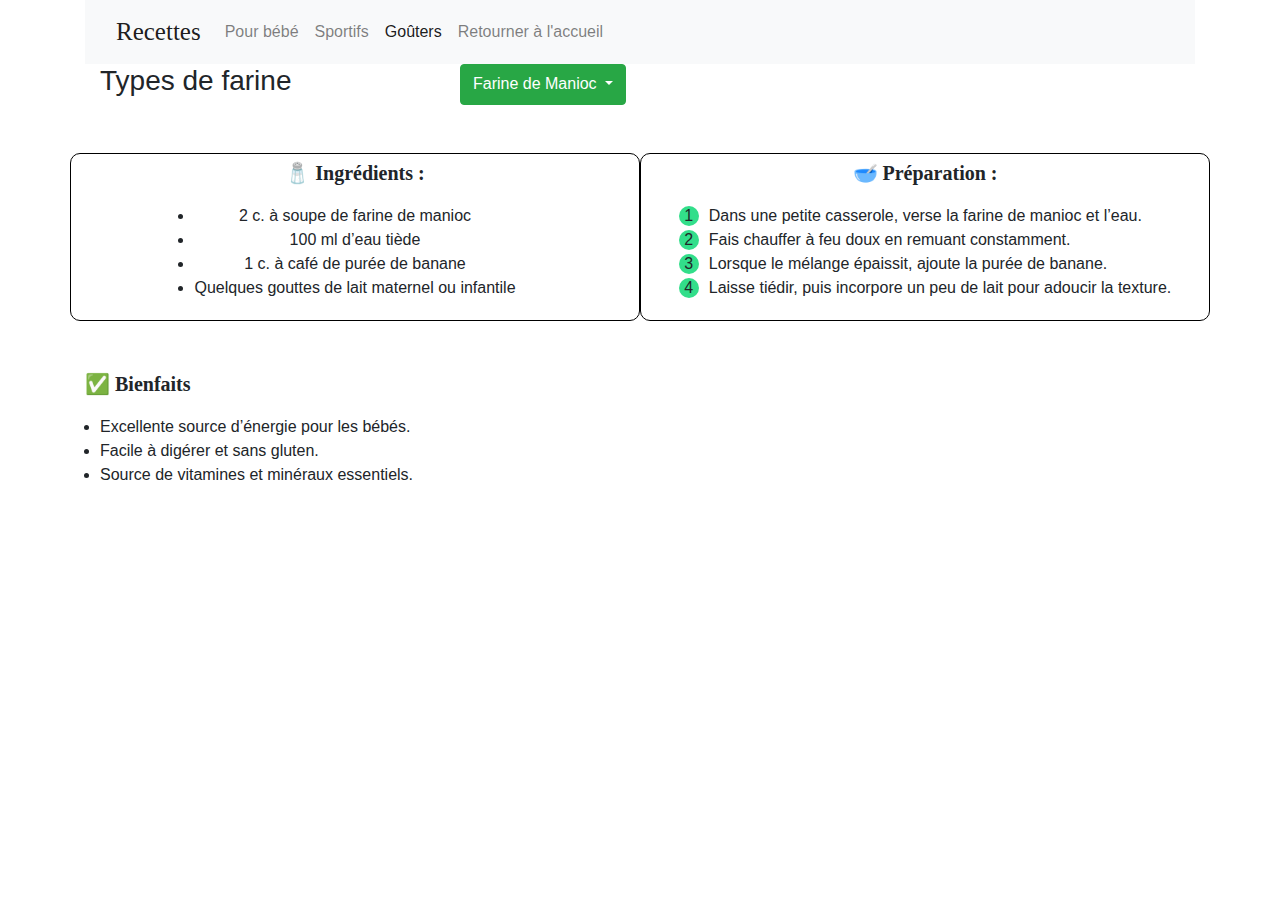
<file: docs/path/gouter.html>
<!DOCTYPE html>
<html lang="fr">
  <head>
    <meta charset="UTF-8" />
    <link rel="stylesheet" href="recette.css" />
    <meta
      name="viewport"
      content="width=device-width, initial-scale=1, shrink-to-fit=no"
    />
    <link rel="stylesheet" href="dist/css/bootstrap.css" />
    <script src="dist/js/bootstrap.js" defer></script>
    <script src="jquery.js" defer></script>
    <script src="dist/js/bootstrap.bundle.min.js"></script>
    <title>Recette</title>

    <style>
      /* Transition fluide */
      .ingredients ul,
      .prepar,
      .bienfaits ul {
        transition: opacity 0.3s ease;
      }
    </style>
  </head>

  <body class="container">
    <!-- Navbar -->
    <nav class="navbar navbar-expand-lg navbar-light bg-light">
      <div class="container-fluid">
        <a
          class="navbar-brand"
          href="index.html"
          style="font-family: 'Monotype Corsiva'; font-size: 25px"
          >Recettes</a
        >
        <button
          class="navbar-toggler"
          type="button"
          data-bs-toggle="collapse"
          data-bs-target="#navbarSupportedContent"
          aria-controls="navbarSupportedContent"
          aria-expanded="false"
          aria-label="Toggle navigation"
        >
          <span class="navbar-toggler-icon"></span>
        </button>

        <div class="collapse navbar-collapse" id="navbarSupportedContent">
          <ul class="navbar-nav me-auto mb-2 mb-lg-0">
            <li class="nav-item">
              <a class="nav-link" href="recette.html">Pour bébé</a>
            </li>
            <li class="nav-item">
              <a class="nav-link" href="sport.html">Sportifs</a>
            </li>
            <li class="nav-item">
              <a class="nav-link active" href="gouter.html">Goûters</a>
            </li>
            <li class="nav-item">
              <a class="nav-link" href="../index.html">Retourner à l'accueil</a>
            </li>
          </ul>
        </div>
      </div>
    </nav>

    <!-- Section dropdown -->
    <section class="row container">
      <h3 class="col-sm-12 col-lg-4">Types de farine</h3>

      <div class="btn-group col-sm-12 col-lg-8">
        <button
          id="dropdownMenuButton"
          type="button"
          class="btn btn-success dropdown-toggle"
          data-bs-toggle="dropdown"
          aria-expanded="false"
        >
          Farine de Manioc
        </button>

        <ul class="dropdown-menu">
          <li>
            <a href="#" class="dropdown-item" data-type="mais"
              >Farine de maïs</a
            >
          </li>
          <li>
            <a href="#" class="dropdown-item" data-type="riz">Farine de riz</a>
          </li>
          <li>
            <a href="#" class="dropdown-item" data-type="sorgho"
              >Farine de sorgho</a
            >
          </li>
          <li>
            <a href="#" class="dropdown-item" data-type="banane"
              >Farine de banane</a
            >
          </li>
          <li>
            <a href="#" class="dropdown-item" data-type="patate"
              >Farine de patate douce à chair orange</a
            >
          </li>
          <li>
            <a href="#" class="dropdown-item" data-type="manioc"
              >Farine de manioc</a
            >
          </li>
        </ul>
      </div>
    </section>

    <!-- Ingrédients -->
    <main class="row">
      <div class="container ingredients mt-5 col-sm-12 col-lg-6">
        <p
          style="
            font-family: 'Comic Sans MS';
            font-size: 20px;
            font-weight: bold;
          "
        >
          🧂 Ingrédients :
        </p>
        <ul style="text-align: center">
          <li>2 c. à soupe de farine de manioc</li>
          <li>100 ml d’eau tiède</li>
          <li>1 c. à café de purée de banane</li>
          <li>Quelques gouttes de lait maternel ou infantile</li>
        </ul>
      </div>

      <!-- Préparation -->
      <div class="container preparation mt-5 col-sm-12 col-lg-6">
        <p
          style="
            font-family: 'Comic Sans MS';
            font-size: 20px;
            font-weight: bold;
          "
        >
          🥣 Préparation :
        </p>
        <ol style="text-align: center" class="prepar">
          <li>
            <div class="orderlist">1</div>
            Dans une petite casserole, verse la farine de manioc et l’eau.
          </li>
          <li>
            <div class="orderlist">2</div>
            Fais chauffer à feu doux en remuant constamment.
          </li>
          <li>
            <div class="orderlist">3</div>
            Lorsque le mélange épaissit, ajoute la purée de banane.
          </li>
          <li>
            <div class="orderlist">4</div>
            Laisse tiédir, puis incorpore un peu de lait pour adoucir la
            texture.
          </li>
        </ol>
      </div>
    </main>

    <!-- Bienfaits -->
    <main class="bienfaits mt-5">
      <p
        style="font-family: 'Comic Sans MS'; font-size: 20px; font-weight: bold"
      >
        ✅ Bienfaits
      </p>
      <div class="container">
        <ul>
          <li>Excellente source d’énergie pour les bébés.</li>
          <li>Facile à digérer et sans gluten.</li>
          <li>Source de vitamines et minéraux essentiels.</li>
        </ul>
      </div>
    </main>

    <script>
      // --- Données des recettes pour GOÛTERS ---
      const recettes = {
        manioc: {
          ingredients: [
            "2 c. à soupe de farine de manioc",
            "1 œuf",
            "2 c. à soupe de lait",
            "1 c. à café de miel",
            "1 c. à café d’huile végétale",
          ],
          preparation: [
            "Dans un bol, mélange la farine de manioc et le lait jusqu’à obtenir une pâte lisse.",
            "Ajoute l’œuf, le miel et l’huile, puis fouette bien.",
            "Fais cuire de petites crêpes dans une poêle légèrement huilée.",
            "Sers tiède avec des fruits frais ou un peu de confiture.",
          ],
          bienfaits: [
            "Apporte une énergie douce idéale pour un encas équilibré.",
            "Sans gluten et très digeste.",
            "Source naturelle de glucides complexes pour éviter les coups de fatigue.",
            "Convient aussi bien aux enfants qu’aux adultes.",
          ],
        },

        mais: {
          ingredients: [
            "3 c. à soupe de farine de maïs",
            "100 ml de lait",
            "1 c. à soupe de sucre roux",
            "1 c. à café de beurre fondu",
            "Une pincée de vanille",
          ],
          preparation: [
            "Mélange la farine de maïs, le lait et le sucre dans un bol.",
            "Ajoute le beurre fondu et la vanille.",
            "Verse dans de petits moules et fais cuire au four à 180°C pendant 15 min.",
            "Laisse refroidir avant de déguster.",
          ],
          bienfaits: [
            "Riche en fibres et minéraux essentiels.",
            "Apporte une texture légère et dorée parfaite pour les goûters.",
            "Source d’énergie naturelle sans excès de sucre.",
          ],
        },

        riz: {
          ingredients: [
            "2 c. à soupe de farine de riz",
            "1 banane mûre écrasée",
            "50 ml de lait végétal",
            "1 c. à café de miel ou sirop d’agave",
          ],
          preparation: [
            "Écrase la banane puis ajoute la farine et le lait.",
            "Mélange jusqu’à obtenir une pâte homogène.",
            "Ajoute le miel pour sucrer naturellement.",
            "Fais cuire comme des pancakes ou au four pour des mini-gâteaux.",
          ],
          bienfaits: [
            "Légère et digeste, parfaite pour un encas sain.",
            "Riche en potassium et vitamine B.",
            "Convient aux enfants et aux sportifs après un effort.",
          ],
        },

        sorgho: {
          ingredients: [
            "2 c. à soupe de farine de sorgho",
            "1 œuf",
            "1 c. à soupe de lait",
            "1 c. à café de cacao pur",
            "1 c. à café de miel",
          ],
          preparation: [
            "Mélange la farine, le cacao et le lait.",
            "Ajoute l’œuf et le miel, puis fouette bien.",
            "Verse dans de petits moules et fais cuire 10 à 12 min à 180°C.",
            "Laisse tiédir avant dégustation.",
          ],
          bienfaits: [
            "Source de protéines végétales et antioxydants.",
            "Apporte une touche chocolatée sans excès de sucre.",
            "Donne un effet de satiété durable pour éviter le grignotage.",
          ],
        },

        banane: {
          ingredients: [
            "2 c. à soupe de farine de banane",
            "1 œuf",
            "1 c. à café de miel",
            "1 c. à café d’huile de coco",
            "Une pincée de cannelle",
          ],
          preparation: [
            "Mélange la farine de banane, l’œuf et le miel.",
            "Ajoute l’huile de coco et la cannelle.",
            "Fais cuire en petits pancakes dans une poêle antiadhésive.",
            "Sers avec un peu de yaourt nature ou de fruits.",
          ],
          bienfaits: [
            "Goût naturellement sucré sans sucre ajouté.",
            "Riche en potassium et fibres.",
            "Favorise la bonne humeur et l’énergie douce.",
          ],
        },

        patate: {
          ingredients: [
            "3 c. à soupe de farine de patate douce à chair orange",
            "100 ml de lait ou d’eau",
            "1 c. à café de miel",
            "1 c. à café de cacao ou de cannelle",
          ],
          preparation: [
            "Mélange la farine, le lait et le miel.",
            "Ajoute la cannelle ou le cacao selon ton goût.",
            "Verse dans des moules et fais cuire 15 min à 180°C.",
            "Laisse refroidir et savoure un goûter riche et fondant.",
          ],
          bienfaits: [
            "Riche en bêta-carotène et glucides naturels.",
            "Apporte énergie et satiété sans lourdeur.",
            "Goût naturellement sucré, parfait pour un encas équilibré.",
          ],
        },
      };

      // --- Sélection des éléments HTML ---
      document.addEventListener("DOMContentLoaded", () => {
        const dropdownItems = document.querySelectorAll(".dropdown-item");
        const dropdownButton = document.getElementById("dropdownMenuButton");
        const ingredientList = document.querySelector(".ingredients ul");
        const preparationList = document.querySelector(".prepar");
        const bienfaitsList = document.querySelector(".bienfaits ul");

        // --- Fonction d'affichage ---
        function afficherRecette(type) {
          const recette = recettes[type];
          if (!recette) return;

          ingredientList.style.opacity = 0;
          preparationList.style.opacity = 0;
          bienfaitsList.style.opacity = 0;

          setTimeout(() => {
            dropdownButton.textContent = "Farine de " + capitalize(type);
            ingredientList.innerHTML = recette.ingredients
              .map((i) => `<li>${i}</li>`)
              .join("");
            preparationList.innerHTML = recette.preparation
              .map(
                (p, i) => `<li><div class="orderlist">${i + 1}</div> ${p}</li>`
              )
              .join("");
            bienfaitsList.innerHTML = recette.bienfaits
              .map((b) => `<li>${b}</li>`)
              .join("");
            ingredientList.style.opacity = 1;
            preparationList.style.opacity = 1;
            bienfaitsList.style.opacity = 1;
          }, 200);
        }

        function capitalize(s) {
          return s.charAt(0).toUpperCase() + s.slice(1);
        }

        dropdownItems.forEach((item) => {
          item.addEventListener("click", (e) => {
            e.preventDefault();
            const type = item.dataset.type;
            afficherRecette(type);
          });
        });
      });
    </script>
  </body>
</html>
</file>
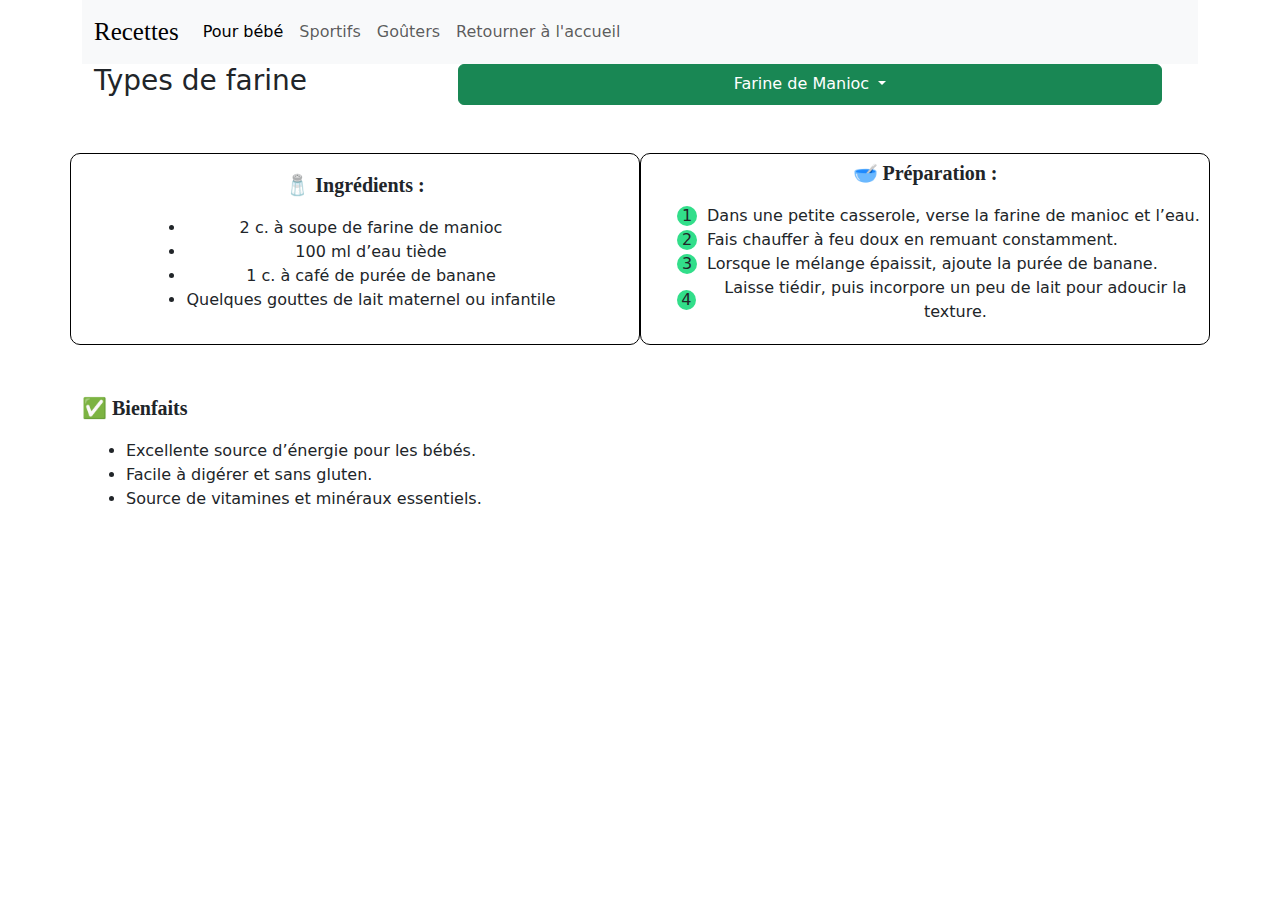
<file: docs/path/recette.html>
<!DOCTYPE html>
<html lang="en">
  <head>
    <meta charset="UTF-8" />

    <meta
      name="viewport"
      content="width=device-width, initial-scale=1, shrink-to-fit=no"
    />
    <link rel="stylesheet" href="../dist/css/bootstrap.css" />
    <script src="../dist/js/bootstrap.js" defer></script>
    <script src="../dist/js/bootstrap.bundle.min.js" defer></script>
    <script src="../jquery.js" defer></script>
    <link rel="stylesheet" href="recette.css" />
    <title>Recette pour bébé</title>

    <style>
      /* Transition fluide */
      .ingredients ul,
      .prepar,
      .bienfaits ul {
        transition: opacity 0.3s ease;
      }
    </style>
  </head>

  <body class="container">
    <!-- Navbar -->
    <nav class="navbar navbar-expand-lg navbar-light bg-light">
      <div class="container-fluid">
        <a
          class="navbar-brand"
          href="recette.html"
          style="font-family: 'Monotype Corsiva'; font-size: 25px"
          >Recettes</a
        >
        <button
          class="navbar-toggler"
          type="button"
          data-bs-toggle="collapse"
          data-bs-target="#navbarSupportedContent"
          aria-controls="navbarSupportedContent"
          aria-expanded="false"
          aria-label="Toggle navigation"
        >
          <span class="navbar-toggler-icon"></span>
        </button>

        <div class="collapse navbar-collapse" id="navbarSupportedContent">
          <ul class="navbar-nav me-auto mb-2 mb-lg-0">
            <li class="nav-item">
              <a class="nav-link active" href="recette.html">Pour bébé</a>
            </li>
            <li class="nav-item">
              <a class="nav-link" href="sport.html">Sportifs</a>
            </li>
            <li class="nav-item">
              <a class="nav-link" href="gouter.html">Goûters</a>
            </li>
            <li class="nav-item">
              <a class="nav-link" href="../index.html">Retourner à l'accueil</a>
            </li>
          </ul>
        </div>
      </div>
    </nav>

    <!-- Section dropdown -->
    <section class="row container">
      <h3 class="col-sm-12 col-lg-4">Types de farine</h3>

      <div class="btn-group col-sm-12 col-lg-8">
        <button
          id="dropdownMenuButton"
          type="button"
          class="btn btn-success dropdown-toggle"
          data-bs-toggle="dropdown"
          aria-expanded="false"
        >
          Farine de Manioc
        </button>

        <ul class="dropdown-menu">
          <li>
            <a href="#" class="dropdown-item" data-type="maïs"
              >Farine de maïs</a
            >
          </li>
          <li>
            <a href="#" class="dropdown-item" data-type="riz">Farine de riz</a>
          </li>
          <li>
            <a href="#" class="dropdown-item" data-type="sorgho"
              >Farine de sorgho</a
            >
          </li>
          <li>
            <a href="#" class="dropdown-item" data-type="banane"
              >Farine de banane</a
            >
          </li>
          <li>
            <a href="#" class="dropdown-item" data-type="patate douce"
              >Farine de patate douce à chair orange</a
            >
          </li>
          <li>
            <a href="#" class="dropdown-item" data-type="manioc"
              >Farine de manioc</a
            >
          </li>
        </ul>
      </div>
    </section>

    <!-- Ingrédients -->
    <main class="row">
      <div class="container ingredients mt-5 col-sm-12 col-lg-6">
        <p
          style="
            font-family: 'Comic Sans MS';
            font-size: 20px;
            font-weight: bold;
          "
        >
          🧂 Ingrédients :
        </p>
        <ul style="text-align: center">
          <li>2 c. à soupe de farine de manioc</li>
          <li>100 ml d’eau tiède</li>
          <li>1 c. à café de purée de banane</li>
          <li>Quelques gouttes de lait maternel ou infantile</li>
        </ul>
      </div>

      <!-- Préparation -->
      <div class="container preparation mt-5 col-sm-12 col-lg-6">
        <p
          style="
            font-family: 'Comic Sans MS';
            font-size: 20px;
            font-weight: bold;
          "
        >
          🥣 Préparation :
        </p>
        <ol style="text-align: center" class="prepar">
          <li>
            <div class="orderlist">1</div>
            Dans une petite casserole, verse la farine de manioc et l’eau.
          </li>
          <li>
            <div class="orderlist">2</div>
            Fais chauffer à feu doux en remuant constamment.
          </li>
          <li>
            <div class="orderlist">3</div>
            Lorsque le mélange épaissit, ajoute la purée de banane.
          </li>
          <li>
            <div class="orderlist">4</div>
            Laisse tiédir, puis incorpore un peu de lait pour adoucir la
            texture.
          </li>
        </ol>
      </div>
    </main>

    <!-- Bienfaits -->
    <main class="bienfaits mt-5">
      <p
        style="font-family: 'Comic Sans MS'; font-size: 20px; font-weight: bold"
      >
        ✅ Bienfaits
      </p>
      <div class="container">
        <ul>
          <li>Excellente source d’énergie pour les bébés.</li>
          <li>Facile à digérer et sans gluten.</li>
          <li>Source de vitamines et minéraux essentiels.</li>
        </ul>
      </div>
    </main>

    <!-- === SCRIPT FINAL INTÉGRÉ === -->
    <script>
      document.addEventListener("DOMContentLoaded", () => {
        const dropdownItems = document.querySelectorAll(".dropdown-item");
        const dropdownButton = document.getElementById("dropdownMenuButton");
        const ingredientList = document.querySelector(".ingredients ul");
        const preparationList = document.querySelector(".prepar");
        const bienfaitsList = document.querySelector(".bienfaits ul");

        const recettes = {
          manioc: {
            ingredients: [
              "2 c. à soupe de farine de manioc",
              "100 ml d’eau tiède",
              "1 c. à café de purée de banane",
              "Quelques gouttes de lait maternel ou infantile",
            ],
            preparation: [
              "Dans une petite casserole, verse la farine de manioc et l’eau.",
              "Fais chauffer à feu doux en remuant constamment.",
              "Lorsque le mélange épaissit, ajoute la purée de banane.",
              "Laisse tiédir, puis incorpore un peu de lait pour adoucir la texture.",
            ],
            bienfaits: [
              "Riche en énergie lente et facile à digérer.",
              "Sans gluten, douce pour les bébés.",
              "Source de calcium et potassium essentiels.",
            ],
          },
          maïs: {
            ingredients: [
              "2 c. à soupe de farine de maïs",
              "120 ml d’eau",
              "1 c. à café de miel (facultatif)",
            ],
            preparation: [
              "Mélange la farine de maïs et l’eau dans une petite casserole.",
              "Fais chauffer à feu doux en remuant jusqu’à épaississement.",
              "Ajoute le miel pour une touche sucrée naturelle.",
            ],
            bienfaits: [
              "Source d’énergie lente et de fibres.",
              "Bonne digestibilité, riche en antioxydants.",
              "Idéale pour l’endurance des sportifs.",
            ],
          },
          riz: {
            ingredients: [
              "2 c. à soupe de farine de riz complet",
              "100 ml d’eau",
              "1 c. à café de compote de pomme",
            ],
            preparation: [
              "Mets la farine de riz et l’eau dans une casserole.",
              "Fais chauffer doucement en mélangeant.",
              "Ajoute la compote pour une texture douce.",
            ],
            bienfaits: [
              "Facile à digérer",
              "Source de fer et vitamines B",
              "Renforce les os et muscles.",
            ],
          },
          sorgho: {
            ingredients: [
              "2 c. à soupe de farine de sorgho",
              "100 ml d’eau",
              "1/2 banane écrasée",
            ],
            preparation: [
              "Dissous la farine de sorgho dans l’eau froide.",
              "Fais cuire à feu doux jusqu’à épaississement.",
              "Ajoute la banane et mélange bien.",
            ],
            bienfaits: [
              "Riche en protéines",
              "Source de fer et antioxydants",
              "Sans gluten, très nutritive.",
            ],
          },
          banane: {
            ingredients: [
              "2 c. à soupe de farine de banane",
              "80 ml de lait infantile",
              "Quelques gouttes de vanille",
            ],
            preparation: [
              "Verse la farine et le lait dans une petite casserole.",
              "Fais chauffer à feu doux en remuant.",
              "Ajoute la vanille puis laisse tiédir avant de servir.",
            ],
            bienfaits: [
              "Riche en potassium",
              "Renforce l’immunité",
              "Douce et naturellement sucrée.",
            ],
          },
          patate: {
            ingredients: [
              "2 c. à soupe de farine de patate douce",
              "100 ml d’eau tiède",
              "1 c. à café de purée de fruits",
            ],
            preparation: [
              "Mélange la farine et l’eau dans une casserole.",
              "Fais cuire doucement jusqu’à épaississement.",
              "Ajoute la purée de fruits et remue bien.",
            ],
            bienfaits: [
              "Riche en vitamine A",
              "Améliore la vision",
              "Très digeste pour les bébés.",
            ],
          },
        };

        function afficherRecette(type) {
          const recette = recettes[type];
          if (!recette) return;

          ingredientList.style.opacity = 0;
          preparationList.style.opacity = 0;
          bienfaitsList.style.opacity = 0;

          setTimeout(() => {
            dropdownButton.textContent = "Farine de " + capitalize(type);
            ingredientList.innerHTML = recette.ingredients
              .map((i) => `<li>${i}</li>`)
              .join("");
            preparationList.innerHTML = recette.preparation
              .map(
                (p, i) => `<li><div class="orderlist">${i + 1}</div> ${p}</li>`
              )
              .join("");
            bienfaitsList.innerHTML = recette.bienfaits
              .map((b) => `<li>${b}</li>`)
              .join("");
            ingredientList.style.opacity = 1;
            preparationList.style.opacity = 1;
            bienfaitsList.style.opacity = 1;
          }, 200);
        }

        function capitalize(s) {
          return s.charAt(0).toUpperCase() + s.slice(1);
        }

        dropdownItems.forEach((item) => {
          item.addEventListener("click", (e) => {
            e.preventDefault();
            const type = item.dataset.type;
            afficherRecette(type);
          });
        });
      });
    </script>
  </body>
</html>
</file>
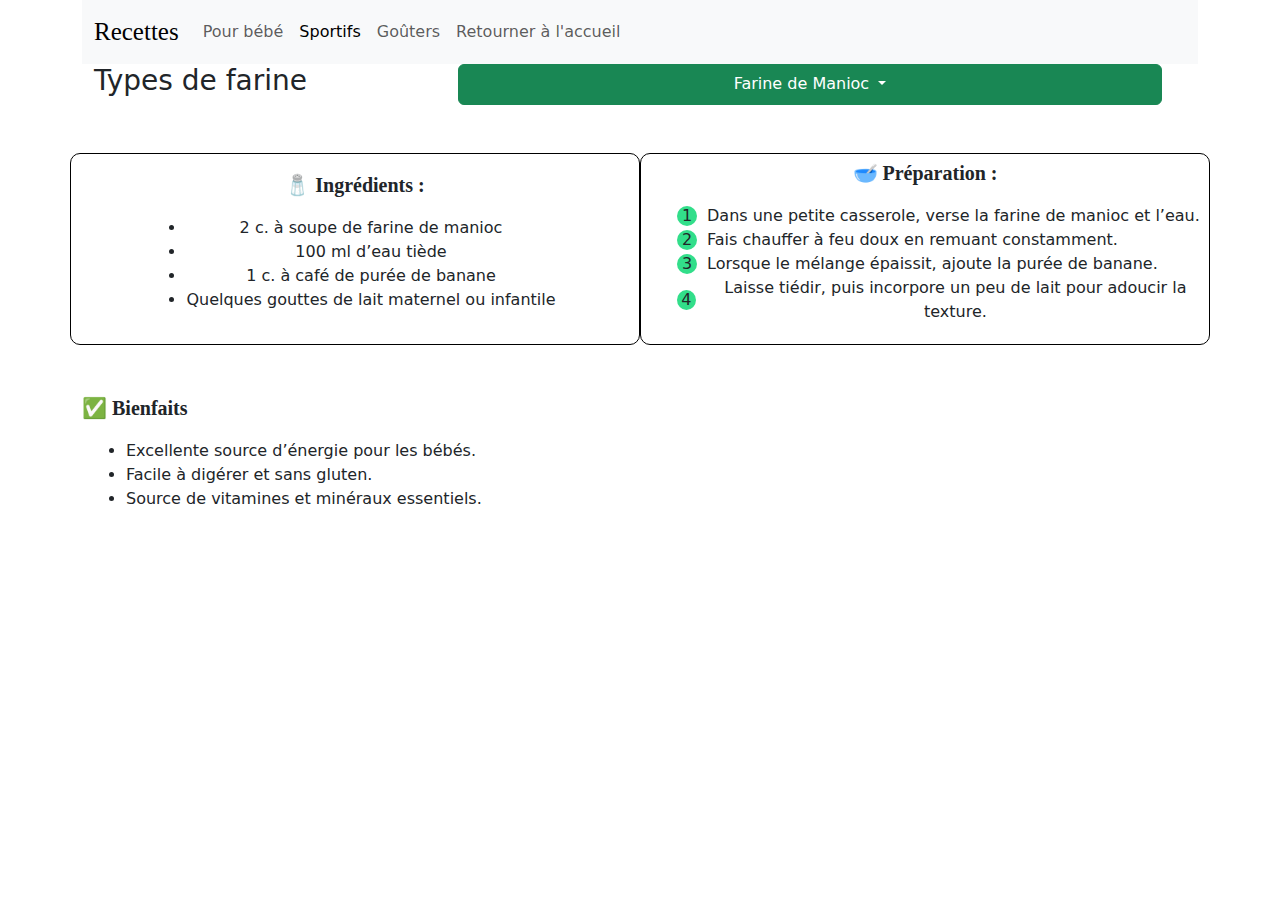
<file: docs/path/sport.html>
<!DOCTYPE html>
<html lang="en">
  <head>
    <meta charset="UTF-8" />

    <meta
      name="viewport"
      content="width=device-width, initial-scale=1, shrink-to-fit=no"
    />
    <link rel="stylesheet" href="../dist/css/bootstrap.css" />
    <script src="../dist/js/bootstrap.js" defer></script>
    <script src="../jquery.js"></script>
    <script src="../dist/js/bootstrap.bundle.min.js" defer></script>
    <link rel="stylesheet" href="recette.css" />
    <title>Recette pour sportifs</title>

    <style>
      /* Transition fluide */
      .ingredients ul,
      .prepar,
      .bienfaits ul {
        transition: opacity 0.3s ease;
      }
    </style>
  </head>

  <body class="container">
    <!-- Navbar -->
    <nav class="navbar navbar-expand-lg navbar-light bg-light">
      <div class="container-fluid">
        <a
          class="navbar-brand"
          href="#"
          style="font-family: 'Monotype Corsiva'; font-size: 25px"
          >Recettes</a
        >
        <button
          class="navbar-toggler"
          type="button"
          data-bs-toggle="collapse"
          data-bs-target="#navbarSupportedContent"
          aria-controls="navbarSupportedContent"
          aria-expanded="false"
          aria-label="Toggle navigation"
        >
          <span class="navbar-toggler-icon"></span>
        </button>

        <div class="collapse navbar-collapse" id="navbarSupportedContent">
          <ul class="navbar-nav me-auto mb-2 mb-lg-0">
            <li class="nav-item">
              <a class="nav-link" href="recette.html">Pour bébé</a>
            </li>
            <li class="nav-item">
              <a class="nav-link active" href="sport.html">Sportifs</a>
            </li>
            <li class="nav-item">
              <a class="nav-link" href="gouter.html">Goûters</a>
            </li>
            <li class="nav-item">
              <a class="nav-link" href="../index.html">Retourner à l'accueil</a>
            </li>
          </ul>
        </div>
      </div>
    </nav>

    <!-- Section dropdown -->
    <section class="row container">
      <h3 class="col-sm-12 col-lg-4">Types de farine</h3>

      <div class="btn-group col-sm-12 col-lg-8">
        <button
          id="dropdownMenuButton"
          type="button"
          class="btn btn-success dropdown-toggle"
          data-bs-toggle="dropdown"
          aria-expanded="false"
        >
          Farine de Manioc
        </button>

        <ul class="dropdown-menu">
          <li>
            <a href="#" class="dropdown-item" data-type="mais"
              >Farine de maïs</a
            >
          </li>
          <li>
            <a href="#" class="dropdown-item" data-type="riz">Farine de riz</a>
          </li>
          <li>
            <a href="#" class="dropdown-item" data-type="sorgho"
              >Farine de sorgho</a
            >
          </li>
          <li>
            <a href="#" class="dropdown-item" data-type="banane"
              >Farine de banane</a
            >
          </li>
          <li>
            <a href="#" class="dropdown-item" data-type="patate"
              >Farine de patate douce à chair orange</a
            >
          </li>
          <li>
            <a href="#" class="dropdown-item" data-type="manioc"
              >Farine de manioc</a
            >
          </li>
        </ul>
      </div>
    </section>

    <!-- Ingrédients -->
    <main class="row">
      <div class="container ingredients mt-5 col-sm-12 col-lg-6">
        <p
          style="
            font-family: 'Comic Sans MS';
            font-size: 20px;
            font-weight: bold;
          "
        >
          🧂 Ingrédients :
        </p>
        <ul style="text-align: center">
          <li>2 c. à soupe de farine de manioc</li>
          <li>100 ml d’eau tiède</li>
          <li>1 c. à café de purée de banane</li>
          <li>Quelques gouttes de lait maternel ou infantile</li>
        </ul>
      </div>

      <!-- Préparation -->
      <div class="container preparation mt-5 col-sm-12 col-lg-6">
        <p
          style="
            font-family: 'Comic Sans MS';
            font-size: 20px;
            font-weight: bold;
          "
        >
          🥣 Préparation :
        </p>
        <ol style="text-align: center" class="prepar">
          <li>
            <div class="orderlist">1</div>
            Dans une petite casserole, verse la farine de manioc et l’eau.
          </li>
          <li>
            <div class="orderlist">2</div>
            Fais chauffer à feu doux en remuant constamment.
          </li>
          <li>
            <div class="orderlist">3</div>
            Lorsque le mélange épaissit, ajoute la purée de banane.
          </li>
          <li>
            <div class="orderlist">4</div>
            Laisse tiédir, puis incorpore un peu de lait pour adoucir la
            texture.
          </li>
        </ol>
      </div>
    </main>

    <!-- Bienfaits -->
    <main class="bienfaits mt-5">
      <p
        style="font-family: 'Comic Sans MS'; font-size: 20px; font-weight: bold"
      >
        ✅ Bienfaits
      </p>
      <div class="container">
        <ul>
          <li>Excellente source d’énergie pour les bébés.</li>
          <li>Facile à digérer et sans gluten.</li>
          <li>Source de vitamines et minéraux essentiels.</li>
        </ul>
      </div>
    </main>

    <script>
      // --- Données des recettes pour sportifs ---
      const recettes = {
        manioc: {
          ingredients: [
            "3 c. à soupe de farine de manioc",
            "200 ml de lait végétal ou d’eau",
            "1 c. à soupe de miel",
            "1 banane écrasée",
          ],
          preparation: [
            "Dans une casserole, mélange la farine et le liquide choisi.",
            "Fais chauffer à feu doux tout en remuant pour éviter les grumeaux.",
            "Ajoute la banane écrasée et le miel.",
            "Laisse épaissir puis sers tiède avant ou après l’entraînement.",
          ],
          bienfaits: [
            "Source d’énergie lente, idéale pour les efforts de longue durée.",
            "Sans gluten et très digeste.",
            "Favorise la récupération musculaire grâce à ses glucides naturels.",
            "Riche en potassium, bénéfique pour le système nerveux et musculaire.",
          ],
        },

        mais: {
          ingredients: [
            "2 c. à soupe de farine de maïs",
            "250 ml de lait ou boisson végétale",
            "1 c. à café de cacao en poudre",
            "1 c. à soupe de sirop d’érable",
          ],
          preparation: [
            "Mélange la farine de maïs et le cacao dans une casserole.",
            "Verse le lait et chauffe doucement en remuant.",
            "Quand le mélange épaissit, ajoute le sirop d’érable.",
            "Sers chaud comme boisson énergétique.",
          ],
          bienfaits: [
            "Riche en glucides complexes pour recharger le glycogène musculaire.",
            "Bonne source de magnésium et antioxydants.",
            "Favorise la performance et la récupération post-entraînement.",
          ],
        },

        riz: {
          ingredients: [
            "3 c. à soupe de farine de riz complet",
            "200 ml d’eau ou lait d’amande",
            "1 c. à café de miel ou de datte mixée",
            "1 pincée de cannelle",
          ],
          preparation: [
            "Mélange la farine, le liquide et la cannelle.",
            "Fais chauffer jusqu’à obtenir une texture de crème.",
            "Ajoute le miel ou la datte pour sucrer naturellement.",
          ],
          bienfaits: [
            "Apport énergétique rapide et digeste.",
            "Source de fer et vitamines du groupe B.",
            "Parfait pour les repas pré-entraînement ou petit-déjeuner sportif.",
          ],
        },

        sorgho: {
          ingredients: [
            "3 c. à soupe de farine de sorgho",
            "200 ml d’eau",
            "1 c. à café de poudre de cacao",
            "1 c. à café de miel",
          ],
          preparation: [
            "Mélange la farine et l’eau, puis fais chauffer à feu doux.",
            "Ajoute le cacao et le miel une fois la texture épaisse.",
            "Déguste tiède pour un apport énergétique complet.",
          ],
          bienfaits: [
            "Riche en protéines végétales et fibres.",
            "Contribue à la construction musculaire et à la satiété.",
            "Source naturelle de fer et d’antioxydants.",
          ],
        },

        banane: {
          ingredients: [
            "2 c. à soupe de farine de banane",
            "250 ml de lait végétal",
            "1 c. à café de beurre de cacahuète",
            "1 c. à café de miel",
          ],
          preparation: [
            "Mélange tous les ingrédients dans une casserole.",
            "Chauffe à feu doux jusqu’à épaississement.",
            "Sers tiède comme collation post-entraînement.",
          ],
          bienfaits: [
            "Riche en potassium et magnésium pour éviter les crampes.",
            "Apporte des glucides rapides et des protéines végétales.",
            "Aide à la récupération musculaire et nerveuse.",
          ],
        },

        patate: {
          ingredients: [
            "3 c. à soupe de farine de patate douce à chair orange",
            "200 ml de lait ou d’eau",
            "1 c. à café de cacao pur",
            "1 c. à soupe de miel ou sirop d’agave",
          ],
          preparation: [
            "Dans une casserole, mélange la farine, le cacao et le liquide.",
            "Fais chauffer à feu doux jusqu’à épaississement.",
            "Ajoute le miel pour sucrer naturellement.",
            "Déguste chaud pour recharger ton énergie.",
          ],
          bienfaits: [
            "Riche en bêta-carotène et glucides à libération lente.",
            "Favorise la récupération et le renforcement musculaire.",
            "Source naturelle d’antioxydants et de vitamine A.",
          ],
        },
      };

      // --- Sélection des éléments HTML ---
      document.addEventListener("DOMContentLoaded", () => {
        const dropdownItems = document.querySelectorAll(".dropdown-item");
        const dropdownButton = document.getElementById("dropdownMenuButton");
        const ingredientList = document.querySelector(".ingredients ul");
        const preparationList = document.querySelector(".prepar");
        const bienfaitsList = document.querySelector(".bienfaits ul");
        // --- Fonction d'affichage ---
        function afficherRecette(type) {
          const recette = recettes[type];
          if (!recette) return;

          ingredientList.style.opacity = 0;
          preparationList.style.opacity = 0;
          bienfaitsList.style.opacity = 0;

          setTimeout(() => {
            dropdownButton.textContent = "Farine de " + capitalize(type);
            ingredientList.innerHTML = recette.ingredients
              .map((i) => `<li>${i}</li>`)
              .join("");
            preparationList.innerHTML = recette.preparation
              .map(
                (p, i) => `<li><div class="orderlist">${i + 1}</div> ${p}</li>`
              )
              .join("");
            bienfaitsList.innerHTML = recette.bienfaits
              .map((b) => `<li>${b}</li>`)
              .join("");
            ingredientList.style.opacity = 1;
            preparationList.style.opacity = 1;
            bienfaitsList.style.opacity = 1;
          }, 200);
        }

        function capitalize(s) {
          return s.charAt(0).toUpperCase() + s.slice(1);
        }

        dropdownItems.forEach((item) => {
          item.addEventListener("click", (e) => {
            e.preventDefault();
            const type = item.dataset.type;
            afficherRecette(type);
          });
        });
      });
    </script>
  </body>
</html>
</file>
<file: docs/path/recette.css>
*{
    margin: 0;
    padding: 0;
    box-sizing: border-box;
    
}
.ingredients ul,
.prepar,
.bienfaits ul {
  transition: opacity 0.3s ease;
}



.ingredients{
    display: flex;
    flex-direction: column;
    align-items: center;
    justify-content: center;
    border: 1px solid black;
    border-radius: 10px;
}
.type{
    font-family: 'Bebas Neue, sans serifs';
    font-size: 20px;
    margin: 10px 0;
    text-transform: uppercase;
}
.preparation{
    display: flex;
    flex-direction: column;
    align-items: center;
    justify-content: center;
    border: 1px solid black;
    border-radius: 10px;
    padding: 4px ;
}
.prepar{
    list-style: none;
    
}
ol>li{
    display: flex;
    align-items: center;
}

.orderlist{
    width: 20px;
    height: 20px;
    border-radius: 50%;
    background-color: #32de8a;
    display: flex;
    align-items: center;
    justify-content: center;
    margin-right: 10px ;
}
</file>
